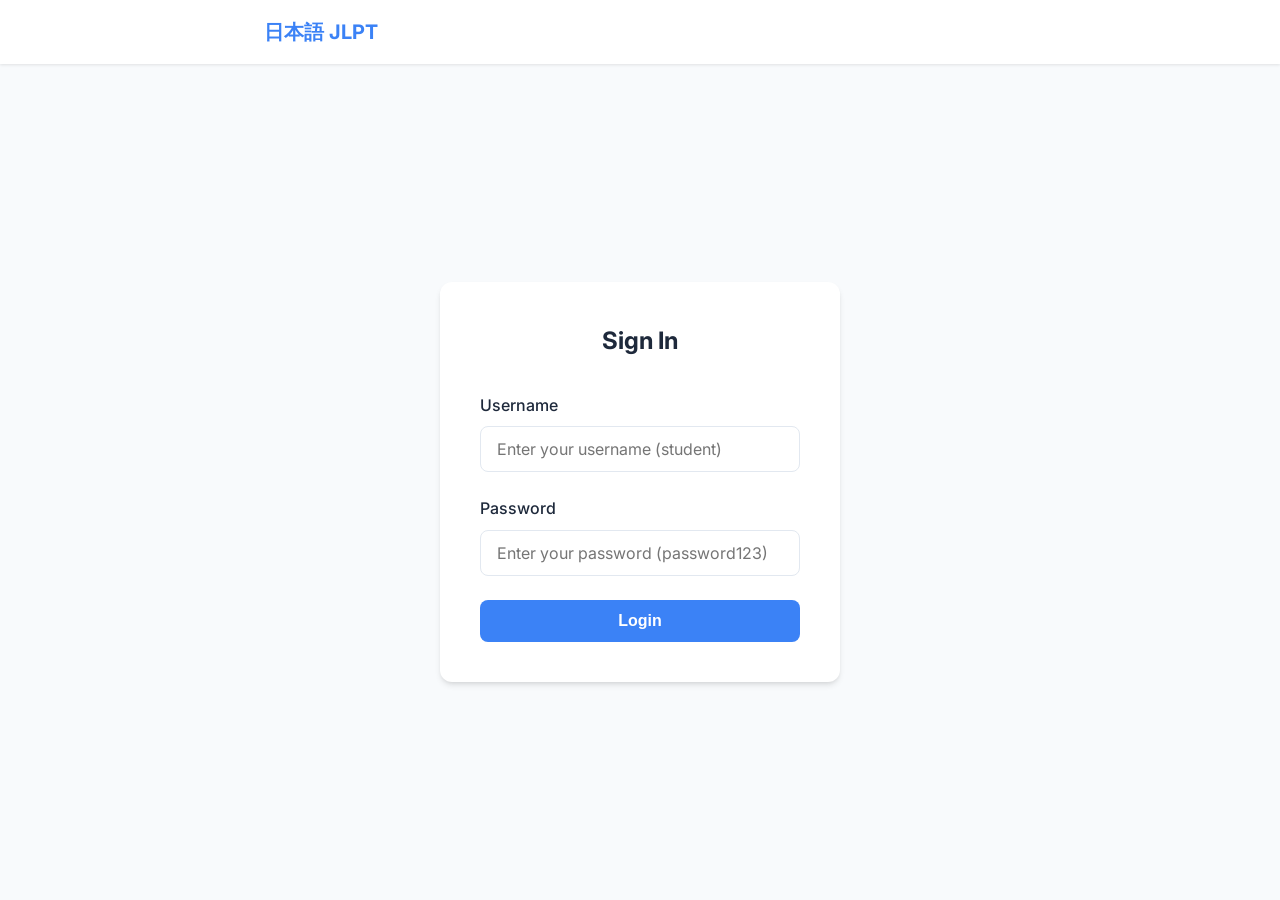
<file: jlpt-test-app/index.html>
<!DOCTYPE html>
<html lang="en">
<head>
    <meta charset="UTF-8">
    <meta name="viewport" content="width=device-width, initial-scale=1.0">
    <title>JLPT Test App - Redirecting</title>
</head>
<body>
    <script>
        // Check if user is logged in
        const user = JSON.parse(localStorage.getItem('jlpt_user'));
        if (user && user.isLoggedIn) {
            window.location.href = 'dashboard.html';
        } else {
            window.location.href = 'login.html';
        }
    </script>
</body>
</html>
</file>
<file: jlpt-test-app/assets/css/style.css>
:root {
  --primary-color: #3b82f6; /* Modern Blue */
  --primary-hover: #2563eb;
  --bg-color: #f8fafc; /* Very light gray */
  --surface-color: #ffffff;
  --text-main: #1e293b; /* Slate dark */
  --text-muted: #64748b;
  --border-color: #e2e8f0;
  --success-color: #22c55e;
  --error-color: #ef4444;
  --font-family: 'Inter', 'Noto Sans JP', sans-serif;
  --border-radius: 12px;
  --box-shadow: 0 4px 6px -1px rgb(0 0 0 / 0.1), 0 2px 4px -2px rgb(0 0 0 / 0.1);
}

* {
  margin: 0;
  padding: 0;
  box-sizing: border-box;
}

body {
  font-family: var(--font-family);
  background-color: var(--bg-color);
  color: var(--text-main);
  line-height: 1.6;
  min-height: 100vh;
  display: flex;
  flex-direction: column;
}

/* Utilities */
.container {
  max-width: 800px;
  margin: 0 auto;
  padding: 0 1.5rem;
  width: 100%;
}

.text-center { text-align: center; }
.mt-4 { margin-top: 1rem; }
.mb-4 { margin-bottom: 1rem; }
.mb-8 { margin-bottom: 2rem; }

/* Navbar */
.navbar {
  background: var(--surface-color);
  box-shadow: 0 1px 3px 0 rgb(0 0 0 / 0.1);
  padding: 1rem 0;
  position: sticky;
  top: 0;
  z-index: 50;
}

.navbar .container {
  display: flex;
  justify-content: space-between;
  align-items: center;
}

.logo {
  font-size: 1.25rem;
  font-weight: 700;
  color: var(--primary-color);
  text-decoration: none;
}

/* Buttons */
.btn {
  display: inline-block;
  padding: 0.75rem 1.5rem;
  border-radius: 8px;
  font-weight: 600;
  border: none;
  cursor: pointer;
  transition: all 0.2s ease;
  text-decoration: none;
  font-size: 1rem;
}

.btn-primary {
  background-color: var(--primary-color);
  color: white;
}

.btn-primary:hover {
  background-color: var(--primary-hover);
}

.btn-outline {
  background-color: transparent;
  border: 1px solid var(--border-color);
  color: var(--text-main);
}

.btn-outline:hover {
  background-color: var(--bg-color);
}

/* Forms (Login) */
.auth-wrapper {
  flex: 1;
  display: flex;
  align-items: center;
  justify-content: center;
  padding: 2rem;
}

.card {
  background: var(--surface-color);
  padding: 2.5rem;
  border-radius: var(--border-radius);
  box-shadow: var(--box-shadow);
  width: 100%;
}

.auth-card {
  max-width: 400px;
}

.form-group {
  margin-bottom: 1.5rem;
}

.form-group label {
  display: block;
  margin-bottom: 0.5rem;
  font-weight: 500;
  color: var(--text-main);
}

.form-group input {
  width: 100%;
  padding: 0.75rem 1rem;
  border: 1px solid var(--border-color);
  border-radius: 8px;
  font-family: inherit;
  font-size: 1rem;
  transition: border-color 0.2s;
}

.form-group input:focus {
  outline: none;
  border-color: var(--primary-color);
  box-shadow: 0 0 0 3px rgba(59, 130, 246, 0.1);
}

/* Dashboard */
.level-grid {
  display: grid;
  grid-template-columns: repeat(auto-fit, minmax(200px, 1fr));
  gap: 1.5rem;
  margin-top: 2rem;
}

.level-card {
  display: flex;
  flex-direction: column;
  justify-content: center;
  align-items: center;
  padding: 2rem;
  text-decoration: none;
  color: inherit;
  border: 1px solid var(--border-color);
  transition: transform 0.2s, box-shadow 0.2s, border-color 0.2s;
}

.level-card:hover {
  transform: translateY(-4px);
  box-shadow: var(--box-shadow);
  border-color: var(--primary-color);
}

.level-card h2 {
  font-size: 2.5rem;
  color: var(--primary-color);
  margin-bottom: 0.5rem;
}

/* Test Interface */
.test-header {
  display: flex;
  justify-content: space-between;
  align-items: center;
  margin-bottom: 1.5rem;
  padding: 1rem;
  background: var(--surface-color);
  border-radius: var(--border-radius);
  box-shadow: var(--box-shadow);
}

.timer {
  font-size: 1.25rem;
  font-weight: 700;
  font-family: monospace;
  color: var(--error-color);
}

.progress-container {
  margin-bottom: 2rem;
}

.progress-bar-bg {
  width: 100%;
  height: 8px;
  background: var(--border-color);
  border-radius: 4px;
  overflow: hidden;
}

.progress-bar {
  height: 100%;
  background: var(--primary-color);
  width: 0%;
  transition: width 0.3s ease;
}

.question-text {
  font-size: 1.5rem;
  margin-bottom: 2rem;
  font-weight: 500;
}

.options-grid {
  display: grid;
  gap: 1rem;
}

.option-btn {
  width: 100%;
  text-align: left;
  padding: 1.25rem;
  font-size: 1.125rem;
  background: var(--surface-color);
  border: 2px solid var(--border-color);
  border-radius: 12px;
  cursor: pointer;
  transition: all 0.2s;
}

.option-btn:hover {
  border-color: var(--primary-color);
  background: #eff6ff;
}

.option-btn.selected {
  border-color: var(--primary-color);
  background: var(--primary-color);
  color: white;
}

.test-controls {
  display: flex;
  justify-content: space-between;
  margin-top: 2rem;
}

/* Results */
.result-header {
  text-align: center;
  padding: 3rem 0;
}

.score-display {
  font-size: 4rem;
  font-weight: 800;
  color: var(--primary-color);
  margin: 1rem 0;
}

.feedback-box {
  background: #f0fdf4;
  border: 1px solid #bbf7d0;
  color: #166534;
  padding: 1rem;
  border-radius: 8px;
  margin-bottom: 2rem;
}

.feedback-box.needs-improvement {
  background: #fef2f2;
  border: 1px solid #fecaca;
  color: #991b1b;
}

.analysis-item {
  margin-bottom: 1.5rem;
  padding-bottom: 1.5rem;
  border-bottom: 1px solid var(--border-color);
}

.analysis-item:last-child {
  border-bottom: none;
}

.badge {
  display: inline-block;
  padding: 0.25rem 0.75rem;
  border-radius: 999px;
  font-size: 0.875rem;
  font-weight: 600;
  margin-top: 0.5rem;
}

.badge-success { background: #dcfce7; color: #166534; }
.badge-error { background: #fee2e2; color: #991b1b; }

#generate-pdf {
  position: fixed;
  bottom: 2rem;
  right: 2rem;
  border-radius: 50px;
  box-shadow: 0 10px 15px -3px rgb(0 0 0 / 0.3);
  display: flex;
  align-items: center;
  gap: 0.5rem;
}
</file>
